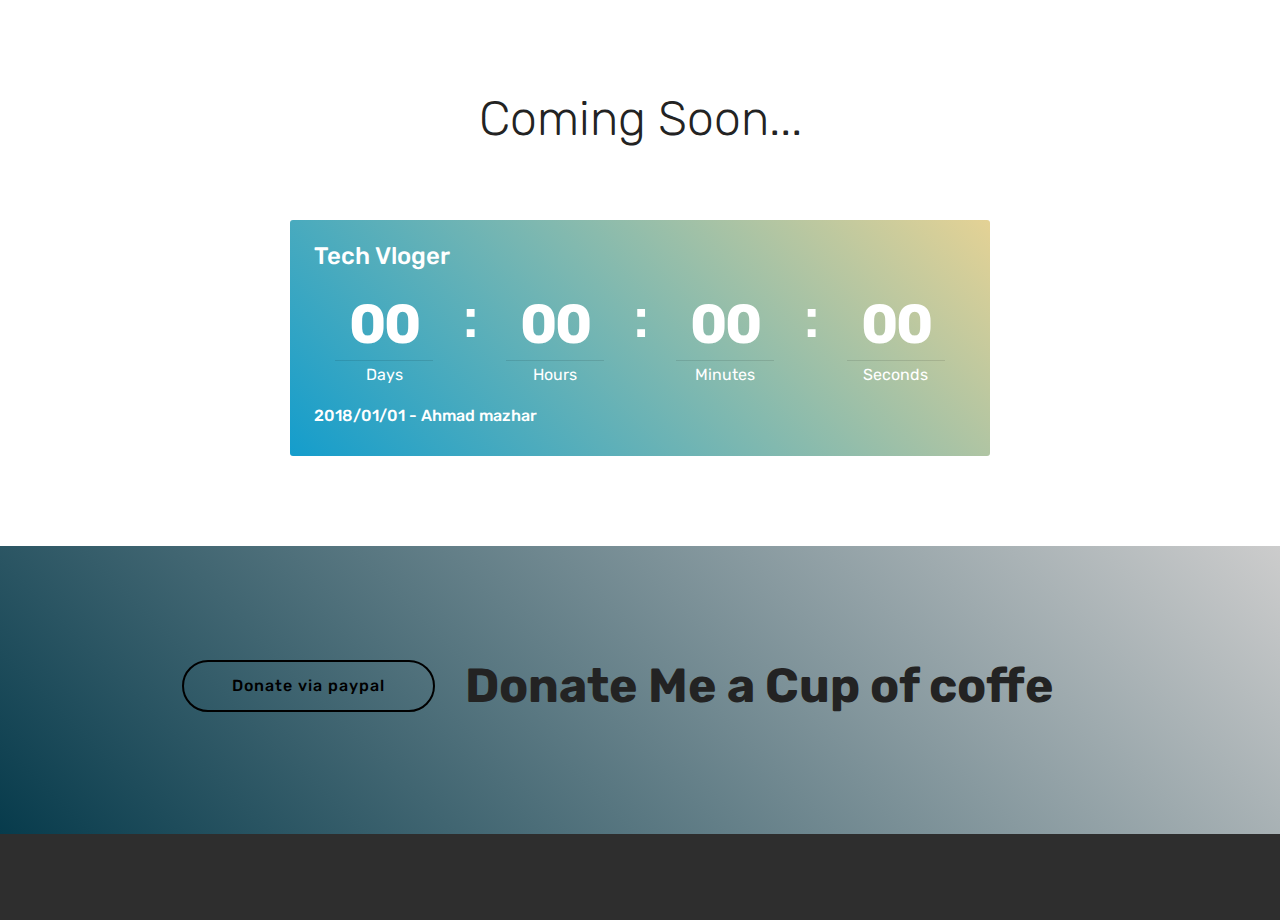
<file: index.html>
<!DOCTYPE html>
<html  >
<head>
  <!-- Site made with Mobirise Website Builder v4.10.4, https://mobirise.com -->
  <meta charset="UTF-8">
  <meta http-equiv="X-UA-Compatible" content="IE=edge">
  <meta name="generator" content="Mobirise v4.10.4, mobirise.com">
  <meta name="viewport" content="width=device-width, initial-scale=1, minimum-scale=1">
  <link rel="shortcut icon" href="assets/images/logo-128x128-1.png" type="image/x-icon">
  <meta name="description" content="">
  
  <title>Tech Vloger</title>
  <link rel="stylesheet" href="assets/tether/tether.min.css">
  <link rel="stylesheet" href="assets/bootstrap/css/bootstrap.min.css">
  <link rel="stylesheet" href="assets/bootstrap/css/bootstrap-grid.min.css">
  <link rel="stylesheet" href="assets/bootstrap/css/bootstrap-reboot.min.css">
  <link rel="stylesheet" href="assets/animatecss/animate.min.css">
  <link rel="stylesheet" href="assets/theme/css/style.css">
  <link rel="stylesheet" href="assets/mobirise/css/mbr-additional.css" type="text/css">
  
  
  
</head>
<body>
  <section class="countdown2 cid-ruCzB7PRot" id="countdown2-r">

    

    

    <div class="container">
        <h2 class="mbr-section-title pb-3 align-center mbr-fonts-style display-2">
            Coming Soon...</h2>
        
    </div>
    <div class="container pt-5 mt-2">
        <div class=" countdown-cont align-center p-4">
            <div class="event-name align-left mbr-white ">
                <h4 class="mbr-fonts-style display-5">Tech Vloger</h4>
            </div>
            <div class="countdown align-center py-2" data-due-date="2019/07/20">
            </div>
            <div class="daysCountdown" title="Days"></div>
            <div class="hoursCountdown" title="Hours"></div>
            <div class="minutesCountdown" title="Minutes"></div>
            <div class="secondsCountdown" title="Seconds"></div>
            <div class="event-date align-left mbr-white">
                <h5 class="mbr-fonts-style display-7">2018/01/01 - Ahmad mazhar</h5>
            </div>
        </div>

        
    </div>
</section>

<section class="engine"><a href="https://mobirise.info/n">simple web templates</a></section><section class="mbr-section info1 cid-rupgdYluI5" id="info1-t">

    

    
    <div class="container">
        <div class="row justify-content-center content-row">
            <div class="media-container-column title col-12 col-lg-7 col-md-6">
                
                <h2 class="align-left mbr-bold mbr-fonts-style display-2">Donate Me a Cup of coffe</h2>
            </div>
            <div class="media-container-column col-12 col-lg-3 col-md-4">
                <div class="mbr-section-btn align-right py-4"><a class="btn btn-black-outline display-4" href="https://www.paypal.me/boxdropsite" target="_blank">Donate via paypal</a></div>
            </div>
        </div>
    </div>
</section>

<section once="footers" class="cid-rukpTDjfVD" id="footer6-a">

    

    

    <div class="container">
        <div class="media-container-row align-center mbr-white">
            <div class="col-12">
                <p class="mbr-text mb-0 mbr-fonts-style display-7">
                    © Copyright boxdrop - All Rights Reserved
                </p>
            </div>
        </div>
    </div>
</section>


  <script src="assets/web/assets/jquery/jquery.min.js"></script>
  <script src="assets/popper/popper.min.js"></script>
  <script src="assets/tether/tether.min.js"></script>
  <script src="assets/bootstrap/js/bootstrap.min.js"></script>
  <script src="assets/smoothscroll/smooth-scroll.js"></script>
  <script src="assets/countdown/jquery.countdown.min.js"></script>
  <script src="assets/viewportchecker/jquery.viewportchecker.js"></script>
  <script src="assets/theme/js/script.js"></script>
  
  
  <input name="animation" type="hidden">
   <div id="scrollToTop" class="scrollToTop mbr-arrow-up"><a style="text-align: center;"><i class="mbr-arrow-up-icon mbr-arrow-up-icon-cm cm-icon cm-icon-smallarrow-up"></i></a></div>
  </body>
</html>
</file>
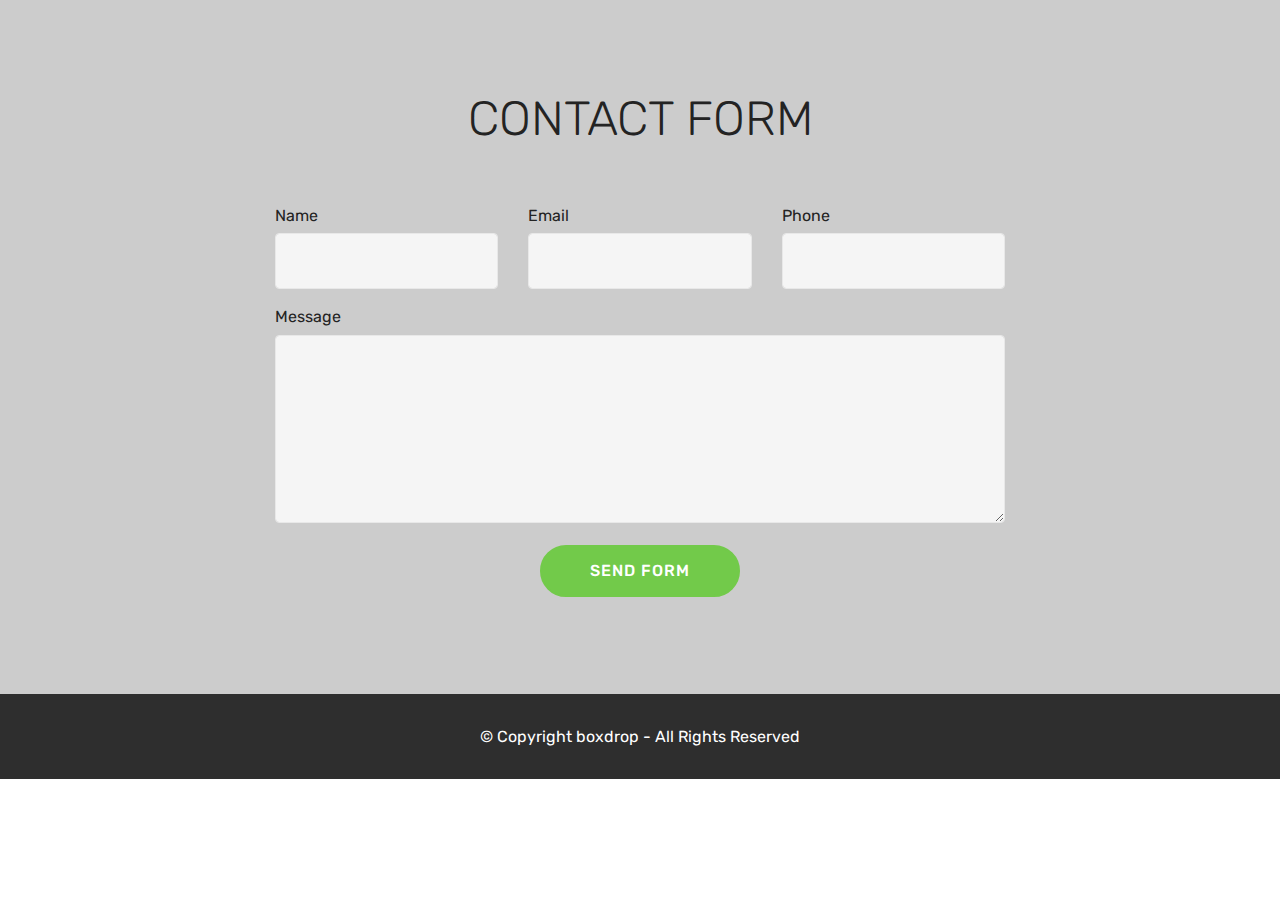
<file: page1.html>
<!DOCTYPE html>
<html  >
<head>
  <!-- Site made with Mobirise Website Builder v4.10.4, https://mobirise.com -->
  <meta charset="UTF-8">
  <meta http-equiv="X-UA-Compatible" content="IE=edge">
  <meta name="generator" content="Mobirise v4.10.4, mobirise.com">
  <meta name="viewport" content="width=device-width, initial-scale=1, minimum-scale=1">
  <link rel="shortcut icon" href="assets/images/logo-128x128-1.png" type="image/x-icon">
  <meta name="description" content="Website Maker Description">
  
  <title>Contuct us</title>
  <link rel="stylesheet" href="assets/tether/tether.min.css">
  <link rel="stylesheet" href="assets/bootstrap/css/bootstrap.min.css">
  <link rel="stylesheet" href="assets/bootstrap/css/bootstrap-grid.min.css">
  <link rel="stylesheet" href="assets/bootstrap/css/bootstrap-reboot.min.css">
  <link rel="stylesheet" href="assets/animatecss/animate.min.css">
  <link rel="stylesheet" href="assets/theme/css/style.css">
  <link rel="stylesheet" href="assets/mobirise/css/mbr-additional.css" type="text/css">
  
  
  
</head>
<body>
  <section class="mbr-section form1 cid-ruogIMqEu3" id="form1-o">

    

    
    <div class="container">
        <div class="row justify-content-center">
            <div class="title col-12 col-lg-8">
                <h2 class="mbr-section-title align-center pb-3 mbr-fonts-style display-2">
                    CONTACT FORM
                </h2>
                
            </div>
        </div>
    </div>
    <div class="container">
        <div class="row justify-content-center">
            <div class="media-container-column col-lg-8" data-form-type="formoid">
                <!---Formbuilder Form--->
                <form action="https://mobirise.com/" method="POST" class="mbr-form form-with-styler" data-form-title="Mobirise Form"><input type="hidden" name="email" data-form-email="true" value="4n+nEIjM70UGxkcSNvZK3jhTvVkMfVQJOFutPcbN4akV5T84mgvqtUGGxcxNxEAEP6rXN8gCkjWmZXgEPI994cipZl2r0hCOilO6sy9HlS3oxZgiIJMSeJNPbZghbPzx">
                    <div class="row">
                        <div hidden="hidden" data-form-alert="" class="alert alert-success col-12">Thanks for filling out the form!</div>
                        <div hidden="hidden" data-form-alert-danger="" class="alert alert-danger col-12">
                        </div>
                    </div>
                    <div class="dragArea row">
                        <div class="col-md-4  form-group" data-for="name">
                            <label for="name-form1-o" class="form-control-label mbr-fonts-style display-7">Name</label>
                            <input type="text" name="name" data-form-field="Name" required="required" class="form-control display-7" id="name-form1-o">
                        </div>
                        <div class="col-md-4  form-group" data-for="email">
                            <label for="email-form1-o" class="form-control-label mbr-fonts-style display-7">Email</label>
                            <input type="email" name="email" data-form-field="Email" required="required" class="form-control display-7" id="email-form1-o">
                        </div>
                        <div data-for="phone" class="col-md-4  form-group">
                            <label for="phone-form1-o" class="form-control-label mbr-fonts-style display-7">Phone</label>
                            <input type="tel" name="phone" data-form-field="Phone" class="form-control display-7" id="phone-form1-o">
                        </div>
                        <div data-for="message" class="col-md-12 form-group">
                            <label for="message-form1-o" class="form-control-label mbr-fonts-style display-7">Message</label>
                            <textarea name="message" data-form-field="Message" class="form-control display-7" id="message-form1-o"></textarea>
                        </div>
                        <div class="col-md-12 input-group-btn align-center"><button type="submit" class="btn btn-primary btn-form display-4">SEND FORM</button></div>
                    </div>
                </form><!---Formbuilder Form--->
            </div>
        </div>
    </div>
</section>

<section class="engine"><a href="https://mobirise.info/b">create a website</a></section><section once="footers" class="cid-rukpTDjfVD" id="footer6-n">

    

    

    <div class="container">
        <div class="media-container-row align-center mbr-white">
            <div class="col-12">
                <p class="mbr-text mb-0 mbr-fonts-style display-7">
                    © Copyright boxdrop - All Rights Reserved
                </p>
            </div>
        </div>
    </div>
</section>


  <script src="assets/web/assets/jquery/jquery.min.js"></script>
  <script src="assets/popper/popper.min.js"></script>
  <script src="assets/tether/tether.min.js"></script>
  <script src="assets/bootstrap/js/bootstrap.min.js"></script>
  <script src="assets/smoothscroll/smooth-scroll.js"></script>
  <script src="assets/viewportchecker/jquery.viewportchecker.js"></script>
  <script src="assets/theme/js/script.js"></script>
  <script src="assets/formoid/formoid.min.js"></script>
  
  
  <input name="animation" type="hidden">
   <div id="scrollToTop" class="scrollToTop mbr-arrow-up"><a style="text-align: center;"><i class="mbr-arrow-up-icon mbr-arrow-up-icon-cm cm-icon cm-icon-smallarrow-up"></i></a></div>
  </body>
</html>
</file>
<file: assets/theme/css/style.css>
/*!
 * Mobirise v4 theme (https://mobirise.com/)
 * Copyright 2017 Mobirise
 */
section {
  background-color: #eeeeee; }

section,
.container,
.container-fluid {
  position: relative;
  word-wrap: break-word; }

a.mbr-iconfont:hover {
  text-decoration: none; }

.article .lead p, .article .lead ul, .article .lead ol, .article .lead pre, .article .lead blockquote {
  margin-bottom: 0; }

a {
  font-style: normal;
  font-weight: 400;
  cursor: pointer; }
  a, a:hover {
    text-decoration: none; }

figure {
  margin-bottom: 0; }

body {
  color: #232323; }

h1, h2, h3, h4, h5, h6,
.h1, .h2, .h3, .h4, .h5, .h6,
.display-1, .display-2, .display-3, .display-4 {
  line-height: 1;
  word-break: break-word;
  word-wrap: break-word; }

b, strong {
  font-weight: bold; }

blockquote {
  padding: 10px 0 10px 20px;
  position: relative;
  border-left: 2px solid;
  border-color: #ff3366; }

input:-webkit-autofill, input:-webkit-autofill:hover, input:-webkit-autofill:focus, input:-webkit-autofill:active {
  transition-delay: 9999s;
  transition-property: background-color, color; }

textarea[type="hidden"] {
  display: none; }

body {
  position: relative; }

section {
  background-position: 50% 50%;
  background-repeat: no-repeat;
  background-size: cover; }
  section .mbr-background-video,
  section .mbr-background-video-preview {
    position: absolute;
    bottom: 0;
    left: 0;
    right: 0;
    top: 0; }

.hidden {
  visibility: hidden; }

.mbr-z-index20 {
  z-index: 20; }

/*! Base colors */
.mbr-white {
  color: #ffffff; }

.mbr-black {
  color: #000000; }

.mbr-bg-white {
  background-color: #ffffff; }

.mbr-bg-black {
  background-color: #000000; }

/*! Text-aligns */
.align-left {
  text-align: left; }

.align-center {
  text-align: center; }

.align-right {
  text-align: right; }

@media (max-width: 767px) {
  .align-left, .align-center, .align-right, .mbr-section-btn, .mbr-section-title {
    text-align: center; } }
/*! Font-weight  */
.mbr-light {
  font-weight: 300; }

.mbr-regular {
  font-weight: 400; }

.mbr-semibold {
  font-weight: 500; }

.mbr-bold {
  font-weight: 700; }

/*! Media  */
.media-size-item {
  -webkit-flex: 1 1 auto;
  -moz-flex: 1 1 auto;
  -ms-flex: 1 1 auto;
  -o-flex: 1 1 auto;
  flex: 1 1 auto; }

.media-content {
  -webkit-flex-basis: 100%;
  flex-basis: 100%; }

.media-container-row {
  display: -ms-flexbox;
  display: -webkit-flex;
  display: flex;
  -webkit-flex-direction: row;
  -ms-flex-direction: row;
  flex-direction: row;
  -webkit-flex-wrap: wrap;
  -ms-flex-wrap: wrap;
  flex-wrap: wrap;
  -webkit-justify-content: center;
  -ms-flex-pack: center;
  justify-content: center;
  -webkit-align-content: center;
  -ms-flex-line-pack: center;
  align-content: center;
  -webkit-align-items: start;
  -ms-flex-align: start;
  align-items: start; }
  .media-container-row .media-size-item {
    width: 400px; }

.media-container-column {
  display: -ms-flexbox;
  display: -webkit-flex;
  display: flex;
  -webkit-flex-direction: column;
  -ms-flex-direction: column;
  flex-direction: column;
  -webkit-flex-wrap: wrap;
  -ms-flex-wrap: wrap;
  flex-wrap: wrap;
  -webkit-justify-content: center;
  -ms-flex-pack: center;
  justify-content: center;
  -webkit-align-content: center;
  -ms-flex-line-pack: center;
  align-content: center;
  -webkit-align-items: stretch;
  -ms-flex-align: stretch;
  align-items: stretch; }
  .media-container-column > * {
    width: 100%; }

@media (min-width: 992px) {
  .media-container-row {
    -webkit-flex-wrap: nowrap;
    -ms-flex-wrap: nowrap;
    flex-wrap: nowrap; } }
figure {
  overflow: hidden; }

figure[mbr-media-size] {
  transition: width 0.1s; }

.mbr-figure img, .mbr-figure iframe {
  display: block;
  width: 100%; }

.card {
  background-color: transparent;
  border: none; }

.card-box {
  width: 100%; }

.card-img {
  text-align: center;
  flex-shrink: 0;
  -webkit-flex-shrink: 0; }

.media {
  max-width: 100%;
  margin: 0 auto; }

.mbr-figure {
  -ms-flex-item-align: center;
  -ms-grid-row-align: center;
  -webkit-align-self: center;
  align-self: center; }

.media-container > div {
  max-width: 100%; }

.mbr-figure img, .card-img img {
  width: 100%; }

@media (max-width: 991px) {
  .media-size-item {
    width: auto !important; }

  .media {
    width: auto; }

  .mbr-figure {
    width: 100% !important; } }
/*! Buttons */
.mbr-section-btn {
  margin-left: -.25rem;
  margin-right: -.25rem;
  font-size: 0; }

nav .mbr-section-btn {
  margin-left: 0rem;
  margin-right: 0rem; }

/*! Btn icon margin */
.btn .mbr-iconfont, .btn.btn-sm .mbr-iconfont {
  cursor: pointer;
  margin-right: 0.5rem; }

.btn.btn-md .mbr-iconfont, .btn.btn-md .mbr-iconfont {
  margin-right: 0.8rem; }

.mbr-regular {
  font-weight: 400; }

.mbr-semibold {
  font-weight: 500; }

.mbr-bold {
  font-weight: 700; }

[type="submit"] {
  -webkit-appearance: none; }

/*! Full-screen */
.mbr-fullscreen .mbr-overlay {
  min-height: 100vh; }

.mbr-fullscreen {
  display: flex;
  display: -webkit-flex;
  display: -moz-flex;
  display: -ms-flex;
  display: -o-flex;
  align-items: center;
  -webkit-align-items: center;
  min-height: 100vh;
  padding-top: 3rem;
  padding-bottom: 3rem; }

/*! Map */
.map {
  height: 25rem;
  position: relative; }
  .map iframe {
    width: 100%;
    height: 100%; }

/* Form */
.form-asterisk {
  font-family: initial;
  position: absolute;
  top: -2px;
  font-weight: normal; }

/*! Scroll to top arrow */
.mbr-arrow-up {
  bottom: 25px;
  right: 90px;
  position: fixed;
  text-align: right;
  z-index: 5000;
  color: #ffffff;
  font-size: 32px;
  transform: rotate(180deg);
  -webkit-transform: rotate(180deg); }

.mbr-arrow-up a {
  background: rgba(0, 0, 0, 0.2);
  border-radius: 3px;
  color: #fff;
  display: inline-block;
  height: 60px;
  width: 60px;
  outline-style: none !important;
  position: relative;
  text-decoration: none;
  transition: all .3s ease-in-out;
  cursor: pointer;
  text-align: center; }
  .mbr-arrow-up a:hover {
    background-color: rgba(0, 0, 0, 0.4); }
  .mbr-arrow-up a i {
    line-height: 60px; }

.mbr-arrow-up-icon {
  display: block;
  color: #fff; }

.mbr-arrow-up-icon::before {
  content: "\203a";
  display: inline-block;
  font-family: serif;
  font-size: 32px;
  line-height: 1;
  font-style: normal;
  position: relative;
  top: 6px;
  left: -4px;
  -webkit-transform: rotate(-90deg);
  transform: rotate(-90deg); }

/*! Arrow Down */
.mbr-arrow {
  position: absolute;
  bottom: 45px;
  left: 50%;
  width: 60px;
  height: 60px;
  cursor: pointer;
  background-color: rgba(80, 80, 80, 0.5);
  border-radius: 50%;
  -webkit-transform: translateX(-50%);
  transform: translateX(-50%); }
  .mbr-arrow > a {
    display: inline-block;
    text-decoration: none;
    outline-style: none;
    -webkit-animation: arrowdown 1.7s ease-in-out infinite;
    animation: arrowdown 1.7s ease-in-out infinite; }
    .mbr-arrow > a > i {
      position: absolute;
      top: -2px;
      left: 15px;
      font-size: 2rem; }

@keyframes arrowdown {
  0% {
    transform: translateY(0px);
    -webkit-transform: translateY(0px); }
  50% {
    transform: translateY(-5px);
    -webkit-transform: translateY(-5px); }
  100% {
    transform: translateY(0px);
    -webkit-transform: translateY(0px); } }
@-webkit-keyframes arrowdown {
  0% {
    transform: translateY(0px);
    -webkit-transform: translateY(0px); }
  50% {
    transform: translateY(-5px);
    -webkit-transform: translateY(-5px); }
  100% {
    transform: translateY(0px);
    -webkit-transform: translateY(0px); } }
@media (max-width: 500px) {
  .mbr-arrow-up {
    left: 50%;
    right: auto;
    transform: translateX(-50%) rotate(180deg);
    -webkit-transform: translateX(-50%) rotate(180deg); } }
/*Gradients animation*/
@keyframes gradient-animation {
  from {
    background-position: 0% 100%;
    animation-timing-function: ease-in-out; }
  to {
    background-position: 100% 0%;
    animation-timing-function: ease-in-out; } }
@-webkit-keyframes gradient-animation {
  from {
    background-position: 0% 100%;
    animation-timing-function: ease-in-out; }
  to {
    background-position: 100% 0%;
    animation-timing-function: ease-in-out; } }
.bg-gradient {
  background-size: 200% 200%;
  animation: gradient-animation 5s infinite alternate;
  -webkit-animation: gradient-animation 5s infinite alternate; }

.menu .navbar-brand {
  display: -webkit-flex; }
  .menu .navbar-brand span {
    display: flex;
    display: -webkit-flex; }
  .menu .navbar-brand .navbar-caption-wrap {
    display: -webkit-flex; }
  .menu .navbar-brand .navbar-logo img {
    display: -webkit-flex; }
@media (min-width: 768px) and (max-width: 991px) {
  .menu .navbar-toggleable-sm .navbar-nav {
    display: -webkit-box;
    display: -webkit-flex;
    display: -ms-flexbox; } }
@media (max-width: 991px) {
  .menu .navbar-collapse {
    max-height: 93.5vh; }
    .menu .navbar-collapse.show {
      overflow: auto; } }
@media (min-width: 992px) {
  .menu .navbar-nav.nav-dropdown {
    display: -webkit-flex; }
  .menu .navbar-toggleable-sm .navbar-collapse {
    display: -webkit-flex !important; } }
@media (max-width: 767px) {
  .menu .navbar-collapse {
    max-height: 80vh; } }

.navbar {
  display: -webkit-flex;
  -webkit-flex-wrap: wrap;
  -webkit-align-items: center;
  -webkit-justify-content: space-between; }

.navbar-collapse {
  -webkit-flex-basis: 100%;
  -webkit-flex-grow: 1;
  -webkit-align-items: center; }

.nav-dropdown .link {
  padding: .667em 1.667em !important;
  margin: 0 !important; }

.nav {
  display: -webkit-flex;
  -webkit-flex-wrap: wrap; }

.row {
  display: -webkit-flex;
  -webkit-flex-wrap: wrap; }

.justify-content-center {
  -webkit-justify-content: center; }

.form-inline {
  display: -webkit-flex;
  -webkit-flex-flow: row wrap;
  -webkit-align-items: center; }

.card-wrapper {
  -webkit-flex: 1; }

.carousel-control {
  z-index: 10;
  display: -webkit-flex;
  -webkit-align-items: center;
  -webkit-justify-content: center; }

.carousel-controls {
  display: -webkit-flex; }

.media {
  display: -webkit-flex; }

.form-group:focus {
  outline: none; }

.jq-selectbox__select {
  padding: 1.07em .5em;
  position: absolute;
  top: 0;
  left: 0;
  width: 100%; }

.jq-selectbox__dropdown {
  position: absolute;
  top: 100% !important;
  left: 0 !important;
  width: 100% !important; }

.jq-selectbox__trigger-arrow {
  transform: translateY(-50%); }

.jq-selectbox li {
  padding: 1.07em .5em; }

div[data-for^="input-range"] input {
  padding-left: 0;
  padding-right: 0; }

.modal-dialog, .modal-content {
  height: 100%; }

.modal-dialog .carousel-inner {
  height: 100%;
  height: -webkit-fill-available;
  height: fill-available; }

.carousel-item {
  text-align: center; }

.carousel-item img {
  margin: auto; }
.engine {
	position: absolute;
	text-indent: -2400px;
	text-align: center;
	padding: 0;
	top: 0;
	left: -2400px;
}
</file>
<file: assets/mobirise/css/mbr-additional.css>
@import url(https://fonts.googleapis.com/css?family=Rubik:300,300i,400,400i,500,500i,700,700i,900,900i);





body {
  font-style: normal;
  line-height: 1.5;
}
.mbr-section-title {
  font-style: normal;
  line-height: 1.2;
}
.mbr-section-subtitle {
  line-height: 1.3;
}
.mbr-text {
  font-style: normal;
  line-height: 1.6;
}
.display-1 {
  font-family: 'Rubik', sans-serif;
  font-size: 4.25rem;
}
.display-1 > .mbr-iconfont {
  font-size: 6.8rem;
}
.display-2 {
  font-family: 'Rubik', sans-serif;
  font-size: 3rem;
}
.display-2 > .mbr-iconfont {
  font-size: 4.8rem;
}
.display-4 {
  font-family: 'Rubik', sans-serif;
  font-size: 1rem;
}
.display-4 > .mbr-iconfont {
  font-size: 1.6rem;
}
.display-5 {
  font-family: 'Rubik', sans-serif;
  font-size: 1.5rem;
}
.display-5 > .mbr-iconfont {
  font-size: 2.4rem;
}
.display-7 {
  font-family: 'Rubik', sans-serif;
  font-size: 1rem;
}
.display-7 > .mbr-iconfont {
  font-size: 1.6rem;
}
/* ---- Fluid typography for mobile devices ---- */
/* 1.4 - font scale ratio ( bootstrap == 1.42857 ) */
/* 100vw - current viewport width */
/* (48 - 20)  48 == 48rem == 768px, 20 == 20rem == 320px(minimal supported viewport) */
/* 0.65 - min scale variable, may vary */
@media (max-width: 768px) {
  .display-1 {
    font-size: 3.4rem;
    font-size: calc( 2.1374999999999997rem + (4.25 - 2.1374999999999997) * ((100vw - 20rem) / (48 - 20)));
    line-height: calc( 1.4 * (2.1374999999999997rem + (4.25 - 2.1374999999999997) * ((100vw - 20rem) / (48 - 20))));
  }
  .display-2 {
    font-size: 2.4rem;
    font-size: calc( 1.7rem + (3 - 1.7) * ((100vw - 20rem) / (48 - 20)));
    line-height: calc( 1.4 * (1.7rem + (3 - 1.7) * ((100vw - 20rem) / (48 - 20))));
  }
  .display-4 {
    font-size: 0.8rem;
    font-size: calc( 1rem + (1 - 1) * ((100vw - 20rem) / (48 - 20)));
    line-height: calc( 1.4 * (1rem + (1 - 1) * ((100vw - 20rem) / (48 - 20))));
  }
  .display-5 {
    font-size: 1.2rem;
    font-size: calc( 1.175rem + (1.5 - 1.175) * ((100vw - 20rem) / (48 - 20)));
    line-height: calc( 1.4 * (1.175rem + (1.5 - 1.175) * ((100vw - 20rem) / (48 - 20))));
  }
}
/* Buttons */
.btn {
  font-weight: 500;
  border-width: 2px;
  font-style: normal;
  letter-spacing: 1px;
  margin: .4rem .8rem;
  white-space: normal;
  -webkit-transition: all 0.3s ease-in-out;
  -moz-transition: all 0.3s ease-in-out;
  transition: all 0.3s ease-in-out;
  display: inline-flex;
  align-items: center;
  justify-content: center;
  word-break: break-word;
  -webkit-align-items: center;
  -webkit-justify-content: center;
  display: -webkit-inline-flex;
  padding: 1rem 3rem;
  border-radius: 3px;
}
.btn-sm {
  font-weight: 500;
  letter-spacing: 1px;
  -webkit-transition: all 0.3s ease-in-out;
  -moz-transition: all 0.3s ease-in-out;
  transition: all 0.3s ease-in-out;
  padding: 0.6rem 1.5rem;
  border-radius: 3px;
}
.btn-md {
  font-weight: 500;
  letter-spacing: 1px;
  margin: .4rem .8rem !important;
  -webkit-transition: all 0.3s ease-in-out;
  -moz-transition: all 0.3s ease-in-out;
  transition: all 0.3s ease-in-out;
  padding: 1rem 3rem;
  border-radius: 3px;
}
.btn-lg {
  font-weight: 500;
  letter-spacing: 1px;
  margin: .4rem .8rem !important;
  -webkit-transition: all 0.3s ease-in-out;
  -moz-transition: all 0.3s ease-in-out;
  transition: all 0.3s ease-in-out;
  padding: 1.2rem 3.2rem;
  border-radius: 3px;
}
.bg-primary {
  background-color: #72ca4a !important;
}
.bg-success {
  background-color: #f7ed4a !important;
}
.bg-info {
  background-color: #e4d295 !important;
}
.bg-warning {
  background-color: #879a9f !important;
}
.bg-danger {
  background-color: #ffffff !important;
}
.btn-primary,
.btn-primary:active {
  background-color: #72ca4a !important;
  border-color: #72ca4a !important;
  color: #ffffff !important;
}
.btn-primary:hover,
.btn-primary:focus,
.btn-primary.focus,
.btn-primary.active {
  color: #ffffff !important;
  background-color: #4f9a2d !important;
  border-color: #4f9a2d !important;
}
.btn-primary.disabled,
.btn-primary:disabled {
  color: #ffffff !important;
  background-color: #4f9a2d !important;
  border-color: #4f9a2d !important;
}
.btn-secondary,
.btn-secondary:active {
  background-color: #ff3366 !important;
  border-color: #ff3366 !important;
  color: #ffffff !important;
}
.btn-secondary:hover,
.btn-secondary:focus,
.btn-secondary.focus,
.btn-secondary.active {
  color: #ffffff !important;
  background-color: #e50039 !important;
  border-color: #e50039 !important;
}
.btn-secondary.disabled,
.btn-secondary:disabled {
  color: #ffffff !important;
  background-color: #e50039 !important;
  border-color: #e50039 !important;
}
.btn-info,
.btn-info:active {
  background-color: #e4d295 !important;
  border-color: #e4d295 !important;
  color: #615119 !important;
}
.btn-info:hover,
.btn-info:focus,
.btn-info.focus,
.btn-info.active {
  color: #615119 !important;
  background-color: #d4b858 !important;
  border-color: #d4b858 !important;
}
.btn-info.disabled,
.btn-info:disabled {
  color: #615119 !important;
  background-color: #d4b858 !important;
  border-color: #d4b858 !important;
}
.btn-success,
.btn-success:active {
  background-color: #f7ed4a !important;
  border-color: #f7ed4a !important;
  color: #3f3c03 !important;
}
.btn-success:hover,
.btn-success:focus,
.btn-success.focus,
.btn-success.active {
  color: #3f3c03 !important;
  background-color: #eadd0a !important;
  border-color: #eadd0a !important;
}
.btn-success.disabled,
.btn-success:disabled {
  color: #3f3c03 !important;
  background-color: #eadd0a !important;
  border-color: #eadd0a !important;
}
.btn-warning,
.btn-warning:active {
  background-color: #879a9f !important;
  border-color: #879a9f !important;
  color: #ffffff !important;
}
.btn-warning:hover,
.btn-warning:focus,
.btn-warning.focus,
.btn-warning.active {
  color: #ffffff !important;
  background-color: #617479 !important;
  border-color: #617479 !important;
}
.btn-warning.disabled,
.btn-warning:disabled {
  color: #ffffff !important;
  background-color: #617479 !important;
  border-color: #617479 !important;
}
.btn-danger,
.btn-danger:active {
  background-color: #ffffff !important;
  border-color: #ffffff !important;
  color: #808080 !important;
}
.btn-danger:hover,
.btn-danger:focus,
.btn-danger.focus,
.btn-danger.active {
  color: #808080 !important;
  background-color: #d9d9d9 !important;
  border-color: #d9d9d9 !important;
}
.btn-danger.disabled,
.btn-danger:disabled {
  color: #808080 !important;
  background-color: #d9d9d9 !important;
  border-color: #d9d9d9 !important;
}
.btn-white {
  color: #333333 !important;
}
.btn-white,
.btn-white:active {
  background-color: #ffffff !important;
  border-color: #ffffff !important;
  color: #808080 !important;
}
.btn-white:hover,
.btn-white:focus,
.btn-white.focus,
.btn-white.active {
  color: #808080 !important;
  background-color: #d9d9d9 !important;
  border-color: #d9d9d9 !important;
}
.btn-white.disabled,
.btn-white:disabled {
  color: #808080 !important;
  background-color: #d9d9d9 !important;
  border-color: #d9d9d9 !important;
}
.btn-black,
.btn-black:active {
  background-color: #333333 !important;
  border-color: #333333 !important;
  color: #ffffff !important;
}
.btn-black:hover,
.btn-black:focus,
.btn-black.focus,
.btn-black.active {
  color: #ffffff !important;
  background-color: #0d0d0d !important;
  border-color: #0d0d0d !important;
}
.btn-black.disabled,
.btn-black:disabled {
  color: #ffffff !important;
  background-color: #0d0d0d !important;
  border-color: #0d0d0d !important;
}
.btn-primary-outline,
.btn-primary-outline:active {
  background: none;
  border-color: #458727;
  color: #458727;
}
.btn-primary-outline:hover,
.btn-primary-outline:focus,
.btn-primary-outline.focus,
.btn-primary-outline.active {
  color: #ffffff;
  background-color: #72ca4a;
  border-color: #72ca4a;
}
.btn-primary-outline.disabled,
.btn-primary-outline:disabled {
  color: #ffffff !important;
  background-color: #72ca4a !important;
  border-color: #72ca4a !important;
}
.btn-secondary-outline,
.btn-secondary-outline:active {
  background: none;
  border-color: #cc0033;
  color: #cc0033;
}
.btn-secondary-outline:hover,
.btn-secondary-outline:focus,
.btn-secondary-outline.focus,
.btn-secondary-outline.active {
  color: #ffffff;
  background-color: #ff3366;
  border-color: #ff3366;
}
.btn-secondary-outline.disabled,
.btn-secondary-outline:disabled {
  color: #ffffff !important;
  background-color: #ff3366 !important;
  border-color: #ff3366 !important;
}
.btn-info-outline,
.btn-info-outline:active {
  background: none;
  border-color: #cfaf44;
  color: #cfaf44;
}
.btn-info-outline:hover,
.btn-info-outline:focus,
.btn-info-outline.focus,
.btn-info-outline.active {
  color: #615119;
  background-color: #e4d295;
  border-color: #e4d295;
}
.btn-info-outline.disabled,
.btn-info-outline:disabled {
  color: #615119 !important;
  background-color: #e4d295 !important;
  border-color: #e4d295 !important;
}
.btn-success-outline,
.btn-success-outline:active {
  background: none;
  border-color: #d2c609;
  color: #d2c609;
}
.btn-success-outline:hover,
.btn-success-outline:focus,
.btn-success-outline.focus,
.btn-success-outline.active {
  color: #3f3c03;
  background-color: #f7ed4a;
  border-color: #f7ed4a;
}
.btn-success-outline.disabled,
.btn-success-outline:disabled {
  color: #3f3c03 !important;
  background-color: #f7ed4a !important;
  border-color: #f7ed4a !important;
}
.btn-warning-outline,
.btn-warning-outline:active {
  background: none;
  border-color: #55666b;
  color: #55666b;
}
.btn-warning-outline:hover,
.btn-warning-outline:focus,
.btn-warning-outline.focus,
.btn-warning-outline.active {
  color: #ffffff;
  background-color: #879a9f;
  border-color: #879a9f;
}
.btn-warning-outline.disabled,
.btn-warning-outline:disabled {
  color: #ffffff !important;
  background-color: #879a9f !important;
  border-color: #879a9f !important;
}
.btn-danger-outline,
.btn-danger-outline:active {
  background: none;
  border-color: #cccccc;
  color: #cccccc;
}
.btn-danger-outline:hover,
.btn-danger-outline:focus,
.btn-danger-outline.focus,
.btn-danger-outline.active {
  color: #808080;
  background-color: #ffffff;
  border-color: #ffffff;
}
.btn-danger-outline.disabled,
.btn-danger-outline:disabled {
  color: #808080 !important;
  background-color: #ffffff !important;
  border-color: #ffffff !important;
}
.btn-black-outline,
.btn-black-outline:active {
  background: none;
  border-color: #000000;
  color: #000000;
}
.btn-black-outline:hover,
.btn-black-outline:focus,
.btn-black-outline.focus,
.btn-black-outline.active {
  color: #ffffff;
  background-color: #333333;
  border-color: #333333;
}
.btn-black-outline.disabled,
.btn-black-outline:disabled {
  color: #ffffff !important;
  background-color: #333333 !important;
  border-color: #333333 !important;
}
.btn-white-outline,
.btn-white-outline:active,
.btn-white-outline.active {
  background: none;
  border-color: #ffffff;
  color: #ffffff;
}
.btn-white-outline:hover,
.btn-white-outline:focus,
.btn-white-outline.focus {
  color: #333333;
  background-color: #ffffff;
  border-color: #ffffff;
}
.text-primary {
  color: #72ca4a !important;
}
.text-secondary {
  color: #ff3366 !important;
}
.text-success {
  color: #f7ed4a !important;
}
.text-info {
  color: #e4d295 !important;
}
.text-warning {
  color: #879a9f !important;
}
.text-danger {
  color: #ffffff !important;
}
.text-white {
  color: #ffffff !important;
}
.text-black {
  color: #000000 !important;
}
a.text-primary:hover,
a.text-primary:focus {
  color: #458727 !important;
}
a.text-secondary:hover,
a.text-secondary:focus {
  color: #cc0033 !important;
}
a.text-success:hover,
a.text-success:focus {
  color: #d2c609 !important;
}
a.text-info:hover,
a.text-info:focus {
  color: #cfaf44 !important;
}
a.text-warning:hover,
a.text-warning:focus {
  color: #55666b !important;
}
a.text-danger:hover,
a.text-danger:focus {
  color: #cccccc !important;
}
a.text-white:hover,
a.text-white:focus {
  color: #b3b3b3 !important;
}
a.text-black:hover,
a.text-black:focus {
  color: #4d4d4d !important;
}
.alert-success {
  background-color: #70c770;
}
.alert-info {
  background-color: #e4d295;
}
.alert-warning {
  background-color: #879a9f;
}
.alert-danger {
  background-color: #ffffff;
}
.mbr-section-btn a.btn:not(.btn-form) {
  border-radius: 100px;
}
.mbr-section-btn a.btn:not(.btn-form):hover,
.mbr-section-btn a.btn:not(.btn-form):focus {
  box-shadow: none !important;
}
.mbr-section-btn a.btn:not(.btn-form):hover,
.mbr-section-btn a.btn:not(.btn-form):focus {
  box-shadow: 0 10px 40px 0 rgba(0, 0, 0, 0.2) !important;
  -webkit-box-shadow: 0 10px 40px 0 rgba(0, 0, 0, 0.2) !important;
}
.mbr-gallery-filter li a {
  border-radius: 100px !important;
}
.mbr-gallery-filter li.active .btn {
  background-color: #72ca4a;
  border-color: #72ca4a;
  color: #ffffff;
}
.mbr-gallery-filter li.active .btn:focus {
  box-shadow: none;
}
.nav-tabs .nav-link {
  border-radius: 100px !important;
}
.btn-form {
  border-radius: 0;
}
.btn-form:hover {
  cursor: pointer;
}
a,
a:hover {
  color: #72ca4a;
}
.mbr-plan-header.bg-primary .mbr-plan-subtitle,
.mbr-plan-header.bg-primary .mbr-plan-price-desc {
  color: #edf8e8;
}
.mbr-plan-header.bg-success .mbr-plan-subtitle,
.mbr-plan-header.bg-success .mbr-plan-price-desc {
  color: #ffffff;
}
.mbr-plan-header.bg-info .mbr-plan-subtitle,
.mbr-plan-header.bg-info .mbr-plan-price-desc {
  color: #ffffff;
}
.mbr-plan-header.bg-warning .mbr-plan-subtitle,
.mbr-plan-header.bg-warning .mbr-plan-price-desc {
  color: #ced6d8;
}
.mbr-plan-header.bg-danger .mbr-plan-subtitle,
.mbr-plan-header.bg-danger .mbr-plan-price-desc {
  color: #ffffff;
}
/* Scroll to top button*/
#scrollToTop a {
  border-radius: 100px;
}
#scrollToTop a i:before {
  content: '';
  position: absolute;
  height: 40%;
  top: 25%;
  background: #fff;
  width: 2px;
  left: calc(50% - 1px);
}
#scrollToTop a i:after {
  content: '';
  position: absolute;
  display: block;
  border-top: 2px solid #fff;
  border-right: 2px solid #fff;
  width: 40%;
  height: 40%;
  left: 30%;
  bottom: 30%;
  transform: rotate(135deg);
  -webkit-transform: rotate(135deg);
}
/* Others*/
.note-check a[data-value=Rubik] {
  font-style: normal;
}
.mbr-arrow a {
  color: #ffffff;
}
@media (max-width: 767px) {
  .mbr-arrow {
    display: none;
  }
}
.form-control-label {
  position: relative;
  cursor: pointer;
  margin-bottom: .357em;
  padding: 0;
}
.alert {
  color: #ffffff;
  border-radius: 0;
  border: 0;
  font-size: .875rem;
  line-height: 1.5;
  margin-bottom: 1.875rem;
  padding: 1.25rem;
  position: relative;
}
.alert.alert-form::after {
  background-color: inherit;
  bottom: -7px;
  content: "";
  display: block;
  height: 14px;
  left: 50%;
  margin-left: -7px;
  position: absolute;
  transform: rotate(45deg);
  width: 14px;
  -webkit-transform: rotate(45deg);
}
.form-control {
  background-color: #f5f5f5;
  box-shadow: none;
  color: #565656;
  font-family: 'Rubik', sans-serif;
  font-size: 1rem;
  line-height: 1.43;
  min-height: 3.5em;
  padding: 1.07em .5em;
}
.form-control > .mbr-iconfont {
  font-size: 1.6rem;
}
.form-control,
.form-control:focus {
  border: 1px solid #e8e8e8;
}
.form-active .form-control:invalid {
  border-color: red;
}
.mbr-overlay {
  background-color: #000;
  bottom: 0;
  left: 0;
  opacity: .5;
  position: absolute;
  right: 0;
  top: 0;
  z-index: 0;
  pointer-events: none;
}
blockquote {
  font-style: italic;
  padding: 10px 0 10px 20px;
  font-size: 1.09rem;
  position: relative;
  border-color: #72ca4a;
  border-width: 3px;
}
ul,
ol,
pre,
blockquote {
  margin-bottom: 2.3125rem;
}
pre {
  background: #f4f4f4;
  padding: 10px 24px;
  white-space: pre-wrap;
}
.inactive {
  -webkit-user-select: none;
  -moz-user-select: none;
  -ms-user-select: none;
  user-select: none;
  pointer-events: none;
  -webkit-user-drag: none;
  user-drag: none;
}
.mbr-section__comments .row {
  justify-content: center;
  -webkit-justify-content: center;
}
/* Forms */
.mbr-form .btn {
  margin: .4rem 0;
}
.mbr-form .input-group-btn a.btn {
  border-radius: 100px !important;
}
.mbr-form .input-group-btn a.btn:hover {
  box-shadow: 0 10px 40px 0 rgba(0, 0, 0, 0.2);
}
.mbr-form .input-group-btn button[type="submit"] {
  border-radius: 100px !important;
  padding: 1rem 3rem;
}
.mbr-form .input-group-btn button[type="submit"]:hover {
  box-shadow: 0 10px 40px 0 rgba(0, 0, 0, 0.2);
}
.form2 .form-control {
  border-top-left-radius: 100px;
  border-bottom-left-radius: 100px;
}
.form2 .input-group-btn a.btn {
  border-top-left-radius: 0 !important;
  border-bottom-left-radius: 0 !important;
}
.form2 .input-group-btn button[type="submit"] {
  border-top-left-radius: 0 !important;
  border-bottom-left-radius: 0 !important;
}
.form3 input[type="email"] {
  border-radius: 100px !important;
}
@media (max-width: 349px) {
  .form2 input[type="email"] {
    border-radius: 100px !important;
  }
  .form2 .input-group-btn a.btn {
    border-radius: 100px !important;
  }
  .form2 .input-group-btn button[type="submit"] {
    border-radius: 100px !important;
  }
}
@media (max-width: 767px) {
  .btn {
    font-size: .75rem !important;
  }
  .btn .mbr-iconfont {
    font-size: 1rem !important;
  }
}
/* Social block */
.btn-social {
  font-size: 20px;
  border-radius: 50%;
  padding: 0;
  width: 44px;
  height: 44px;
  line-height: 44px;
  text-align: center;
  position: relative;
  border: 2px solid #c0a375;
  border-color: #72ca4a;
  color: #232323;
  cursor: pointer;
}
.btn-social i {
  top: 0;
  line-height: 44px;
  width: 44px;
}
.btn-social:hover {
  color: #fff;
  background: #72ca4a;
}
.btn-social + .btn {
  margin-left: .1rem;
}
/* Footer */
.mbr-footer-content li::before,
.mbr-footer .mbr-contacts li::before {
  background: #72ca4a;
}
.mbr-footer-content li a:hover,
.mbr-footer .mbr-contacts li a:hover {
  color: #72ca4a;
}
.footer3 input[type="email"],
.footer4 input[type="email"] {
  border-radius: 100px !important;
}
.footer3 .input-group-btn a.btn,
.footer4 .input-group-btn a.btn {
  border-radius: 100px !important;
}
.footer3 .input-group-btn button[type="submit"],
.footer4 .input-group-btn button[type="submit"] {
  border-radius: 100px !important;
}
/* Headers*/
.header13 .form-inline input[type="email"],
.header14 .form-inline input[type="email"] {
  border-radius: 100px;
}
.header13 .form-inline input[type="text"],
.header14 .form-inline input[type="text"] {
  border-radius: 100px;
}
.header13 .form-inline input[type="tel"],
.header14 .form-inline input[type="tel"] {
  border-radius: 100px;
}
.header13 .form-inline a.btn,
.header14 .form-inline a.btn {
  border-radius: 100px;
}
.header13 .form-inline button,
.header14 .form-inline button {
  border-radius: 100px !important;
}
.offset-1 {
  margin-left: 8.33333%;
}
.offset-2 {
  margin-left: 16.66667%;
}
.offset-3 {
  margin-left: 25%;
}
.offset-4 {
  margin-left: 33.33333%;
}
.offset-5 {
  margin-left: 41.66667%;
}
.offset-6 {
  margin-left: 50%;
}
.offset-7 {
  margin-left: 58.33333%;
}
.offset-8 {
  margin-left: 66.66667%;
}
.offset-9 {
  margin-left: 75%;
}
.offset-10 {
  margin-left: 83.33333%;
}
.offset-11 {
  margin-left: 91.66667%;
}
@media (min-width: 576px) {
  .offset-sm-0 {
    margin-left: 0%;
  }
  .offset-sm-1 {
    margin-left: 8.33333%;
  }
  .offset-sm-2 {
    margin-left: 16.66667%;
  }
  .offset-sm-3 {
    margin-left: 25%;
  }
  .offset-sm-4 {
    margin-left: 33.33333%;
  }
  .offset-sm-5 {
    margin-left: 41.66667%;
  }
  .offset-sm-6 {
    margin-left: 50%;
  }
  .offset-sm-7 {
    margin-left: 58.33333%;
  }
  .offset-sm-8 {
    margin-left: 66.66667%;
  }
  .offset-sm-9 {
    margin-left: 75%;
  }
  .offset-sm-10 {
    margin-left: 83.33333%;
  }
  .offset-sm-11 {
    margin-left: 91.66667%;
  }
}
@media (min-width: 768px) {
  .offset-md-0 {
    margin-left: 0%;
  }
  .offset-md-1 {
    margin-left: 8.33333%;
  }
  .offset-md-2 {
    margin-left: 16.66667%;
  }
  .offset-md-3 {
    margin-left: 25%;
  }
  .offset-md-4 {
    margin-left: 33.33333%;
  }
  .offset-md-5 {
    margin-left: 41.66667%;
  }
  .offset-md-6 {
    margin-left: 50%;
  }
  .offset-md-7 {
    margin-left: 58.33333%;
  }
  .offset-md-8 {
    margin-left: 66.66667%;
  }
  .offset-md-9 {
    margin-left: 75%;
  }
  .offset-md-10 {
    margin-left: 83.33333%;
  }
  .offset-md-11 {
    margin-left: 91.66667%;
  }
}
@media (min-width: 992px) {
  .offset-lg-0 {
    margin-left: 0%;
  }
  .offset-lg-1 {
    margin-left: 8.33333%;
  }
  .offset-lg-2 {
    margin-left: 16.66667%;
  }
  .offset-lg-3 {
    margin-left: 25%;
  }
  .offset-lg-4 {
    margin-left: 33.33333%;
  }
  .offset-lg-5 {
    margin-left: 41.66667%;
  }
  .offset-lg-6 {
    margin-left: 50%;
  }
  .offset-lg-7 {
    margin-left: 58.33333%;
  }
  .offset-lg-8 {
    margin-left: 66.66667%;
  }
  .offset-lg-9 {
    margin-left: 75%;
  }
  .offset-lg-10 {
    margin-left: 83.33333%;
  }
  .offset-lg-11 {
    margin-left: 91.66667%;
  }
}
@media (min-width: 1200px) {
  .offset-xl-0 {
    margin-left: 0%;
  }
  .offset-xl-1 {
    margin-left: 8.33333%;
  }
  .offset-xl-2 {
    margin-left: 16.66667%;
  }
  .offset-xl-3 {
    margin-left: 25%;
  }
  .offset-xl-4 {
    margin-left: 33.33333%;
  }
  .offset-xl-5 {
    margin-left: 41.66667%;
  }
  .offset-xl-6 {
    margin-left: 50%;
  }
  .offset-xl-7 {
    margin-left: 58.33333%;
  }
  .offset-xl-8 {
    margin-left: 66.66667%;
  }
  .offset-xl-9 {
    margin-left: 75%;
  }
  .offset-xl-10 {
    margin-left: 83.33333%;
  }
  .offset-xl-11 {
    margin-left: 91.66667%;
  }
}
.navbar-toggler {
  -webkit-align-self: flex-start;
  -ms-flex-item-align: start;
  align-self: flex-start;
  padding: 0.25rem 0.75rem;
  font-size: 1.25rem;
  line-height: 1;
  background: transparent;
  border: 1px solid transparent;
  -webkit-border-radius: 0.25rem;
  border-radius: 0.25rem;
}
.navbar-toggler:focus,
.navbar-toggler:hover {
  text-decoration: none;
}
.navbar-toggler-icon {
  display: inline-block;
  width: 1.5em;
  height: 1.5em;
  vertical-align: middle;
  content: "";
  background: no-repeat center center;
  -webkit-background-size: 100% 100%;
  -o-background-size: 100% 100%;
  background-size: 100% 100%;
}
.navbar-toggler-left {
  position: absolute;
  left: 1rem;
}
.navbar-toggler-right {
  position: absolute;
  right: 1rem;
}
@media (max-width: 575px) {
  .navbar-toggleable .navbar-nav .dropdown-menu {
    position: static;
    float: none;
  }
  .navbar-toggleable > .container {
    padding-right: 0;
    padding-left: 0;
  }
}
@media (min-width: 576px) {
  .navbar-toggleable {
    -webkit-box-orient: horizontal;
    -webkit-box-direction: normal;
    -webkit-flex-direction: row;
    -ms-flex-direction: row;
    flex-direction: row;
    -webkit-flex-wrap: nowrap;
    -ms-flex-wrap: nowrap;
    flex-wrap: nowrap;
    -webkit-box-align: center;
    -webkit-align-items: center;
    -ms-flex-align: center;
    align-items: center;
  }
  .navbar-toggleable .navbar-nav {
    -webkit-box-orient: horizontal;
    -webkit-box-direction: normal;
    -webkit-flex-direction: row;
    -ms-flex-direction: row;
    flex-direction: row;
  }
  .navbar-toggleable .navbar-nav .nav-link {
    padding-right: .5rem;
    padding-left: .5rem;
  }
  .navbar-toggleable > .container {
    display: -webkit-box;
    display: -webkit-flex;
    display: -ms-flexbox;
    display: flex;
    -webkit-flex-wrap: nowrap;
    -ms-flex-wrap: nowrap;
    flex-wrap: nowrap;
    -webkit-box-align: center;
    -webkit-align-items: center;
    -ms-flex-align: center;
    align-items: center;
  }
  .navbar-toggleable .navbar-collapse {
    display: -webkit-box !important;
    display: -webkit-flex !important;
    display: -ms-flexbox !important;
    display: flex !important;
    width: 100%;
  }
  .navbar-toggleable .navbar-toggler {
    display: none;
  }
}
@media (max-width: 767px) {
  .navbar-toggleable-sm .navbar-nav .dropdown-menu {
    position: static;
    float: none;
  }
  .navbar-toggleable-sm > .container {
    padding-right: 0;
    padding-left: 0;
  }
}
@media (min-width: 768px) {
  .navbar-toggleable-sm {
    -webkit-box-orient: horizontal;
    -webkit-box-direction: normal;
    -webkit-flex-direction: row;
    -ms-flex-direction: row;
    flex-direction: row;
    -webkit-flex-wrap: nowrap;
    -ms-flex-wrap: nowrap;
    flex-wrap: nowrap;
    -webkit-box-align: center;
    -webkit-align-items: center;
    -ms-flex-align: center;
    align-items: center;
  }
  .navbar-toggleable-sm .navbar-nav {
    -webkit-box-orient: horizontal;
    -webkit-box-direction: normal;
    -webkit-flex-direction: row;
    -ms-flex-direction: row;
    flex-direction: row;
  }
  .navbar-toggleable-sm .navbar-nav .nav-link {
    padding-right: .5rem;
    padding-left: .5rem;
  }
  .navbar-toggleable-sm > .container {
    display: -webkit-box;
    display: -webkit-flex;
    display: -ms-flexbox;
    display: flex;
    -webkit-flex-wrap: nowrap;
    -ms-flex-wrap: nowrap;
    flex-wrap: nowrap;
    -webkit-box-align: center;
    -webkit-align-items: center;
    -ms-flex-align: center;
    align-items: center;
  }
  .navbar-toggleable-sm .navbar-collapse {
    display: none;
    width: 100%;
  }
  .navbar-toggleable-sm .navbar-toggler {
    display: none;
  }
}
@media (max-width: 991px) {
  .navbar-toggleable-md .navbar-nav .dropdown-menu {
    position: static;
    float: none;
  }
  .navbar-toggleable-md > .container {
    padding-right: 0;
    padding-left: 0;
  }
}
@media (min-width: 992px) {
  .navbar-toggleable-md {
    -webkit-box-orient: horizontal;
    -webkit-box-direction: normal;
    -webkit-flex-direction: row;
    -ms-flex-direction: row;
    flex-direction: row;
    -webkit-flex-wrap: nowrap;
    -ms-flex-wrap: nowrap;
    flex-wrap: nowrap;
    -webkit-box-align: center;
    -webkit-align-items: center;
    -ms-flex-align: center;
    align-items: center;
  }
  .navbar-toggleable-md .navbar-nav {
    -webkit-box-orient: horizontal;
    -webkit-box-direction: normal;
    -webkit-flex-direction: row;
    -ms-flex-direction: row;
    flex-direction: row;
  }
  .navbar-toggleable-md .navbar-nav .nav-link {
    padding-right: .5rem;
    padding-left: .5rem;
  }
  .navbar-toggleable-md > .container {
    display: -webkit-box;
    display: -webkit-flex;
    display: -ms-flexbox;
    display: flex;
    -webkit-flex-wrap: nowrap;
    -ms-flex-wrap: nowrap;
    flex-wrap: nowrap;
    -webkit-box-align: center;
    -webkit-align-items: center;
    -ms-flex-align: center;
    align-items: center;
  }
  .navbar-toggleable-md .navbar-collapse {
    display: -webkit-box !important;
    display: -webkit-flex !important;
    display: -ms-flexbox !important;
    display: flex !important;
    width: 100%;
  }
  .navbar-toggleable-md .navbar-toggler {
    display: none;
  }
}
@media (max-width: 1199px) {
  .navbar-toggleable-lg .navbar-nav .dropdown-menu {
    position: static;
    float: none;
  }
  .navbar-toggleable-lg > .container {
    padding-right: 0;
    padding-left: 0;
  }
}
@media (min-width: 1200px) {
  .navbar-toggleable-lg {
    -webkit-box-orient: horizontal;
    -webkit-box-direction: normal;
    -webkit-flex-direction: row;
    -ms-flex-direction: row;
    flex-direction: row;
    -webkit-flex-wrap: nowrap;
    -ms-flex-wrap: nowrap;
    flex-wrap: nowrap;
    -webkit-box-align: center;
    -webkit-align-items: center;
    -ms-flex-align: center;
    align-items: center;
  }
  .navbar-toggleable-lg .navbar-nav {
    -webkit-box-orient: horizontal;
    -webkit-box-direction: normal;
    -webkit-flex-direction: row;
    -ms-flex-direction: row;
    flex-direction: row;
  }
  .navbar-toggleable-lg .navbar-nav .nav-link {
    padding-right: .5rem;
    padding-left: .5rem;
  }
  .navbar-toggleable-lg > .container {
    display: -webkit-box;
    display: -webkit-flex;
    display: -ms-flexbox;
    display: flex;
    -webkit-flex-wrap: nowrap;
    -ms-flex-wrap: nowrap;
    flex-wrap: nowrap;
    -webkit-box-align: center;
    -webkit-align-items: center;
    -ms-flex-align: center;
    align-items: center;
  }
  .navbar-toggleable-lg .navbar-collapse {
    display: -webkit-box !important;
    display: -webkit-flex !important;
    display: -ms-flexbox !important;
    display: flex !important;
    width: 100%;
  }
  .navbar-toggleable-lg .navbar-toggler {
    display: none;
  }
}
.navbar-toggleable-xl {
  -webkit-box-orient: horizontal;
  -webkit-box-direction: normal;
  -webkit-flex-direction: row;
  -ms-flex-direction: row;
  flex-direction: row;
  -webkit-flex-wrap: nowrap;
  -ms-flex-wrap: nowrap;
  flex-wrap: nowrap;
  -webkit-box-align: center;
  -webkit-align-items: center;
  -ms-flex-align: center;
  align-items: center;
}
.navbar-toggleable-xl .navbar-nav .dropdown-menu {
  position: static;
  float: none;
}
.navbar-toggleable-xl > .container {
  padding-right: 0;
  padding-left: 0;
}
.navbar-toggleable-xl .navbar-nav {
  -webkit-box-orient: horizontal;
  -webkit-box-direction: normal;
  -webkit-flex-direction: row;
  -ms-flex-direction: row;
  flex-direction: row;
}
.navbar-toggleable-xl .navbar-nav .nav-link {
  padding-right: .5rem;
  padding-left: .5rem;
}
.navbar-toggleable-xl > .container {
  display: -webkit-box;
  display: -webkit-flex;
  display: -ms-flexbox;
  display: flex;
  -webkit-flex-wrap: nowrap;
  -ms-flex-wrap: nowrap;
  flex-wrap: nowrap;
  -webkit-box-align: center;
  -webkit-align-items: center;
  -ms-flex-align: center;
  align-items: center;
}
.navbar-toggleable-xl .navbar-collapse {
  display: -webkit-box !important;
  display: -webkit-flex !important;
  display: -ms-flexbox !important;
  display: flex !important;
  width: 100%;
}
.navbar-toggleable-xl .navbar-toggler {
  display: none;
}
.card-img {
  width: auto;
}
.menu .navbar.collapsed:not(.beta-menu) {
  flex-direction: column;
  -webkit-flex-direction: column;
}
.carousel-item.active,
.carousel-item-next,
.carousel-item-prev {
  display: -webkit-box;
  display: -webkit-flex;
  display: -ms-flexbox;
  display: flex;
}
.note-air-layout .dropup .dropdown-menu,
.note-air-layout .navbar-fixed-bottom .dropdown .dropdown-menu {
  bottom: initial !important;
}
html,
body {
  height: auto;
  min-height: 100vh;
}
.dropup .dropdown-toggle::after {
  display: none;
}
@media screen and (-ms-high-contrast: active), (-ms-high-contrast: none) {
  .card-wrapper {
    flex: auto!important;
  }
}
.jq-selectbox li:hover,
.jq-selectbox li.selected {
  background-color: #72ca4a;
  color: #ffffff;
}
.jq-selectbox .jq-selectbox__trigger-arrow,
.jq-number__spin.minus:after,
.jq-number__spin.plus:after {
  transition: 0.4s;
  border-top-color: currentColor;
  border-bottom-color: currentColor;
}
.jq-selectbox:hover .jq-selectbox__trigger-arrow,
.jq-number__spin.minus:hover:after,
.jq-number__spin.plus:hover:after {
  border-top-color: #72ca4a;
  border-bottom-color: #72ca4a;
}
.xdsoft_datetimepicker .xdsoft_calendar td.xdsoft_default,
.xdsoft_datetimepicker .xdsoft_calendar td.xdsoft_current,
.xdsoft_datetimepicker .xdsoft_timepicker .xdsoft_time_box > div > div.xdsoft_current {
  color: #000000 !important;
  background-color: #72ca4a !important;
  box-shadow: none!important;
}
.xdsoft_datetimepicker .xdsoft_calendar td:hover,
.xdsoft_datetimepicker .xdsoft_timepicker .xdsoft_time_box > div > div:hover {
  color: #ffffff !important;
  background: #ff3366 !important;
  box-shadow: none !important;
}
.cid-ruCzB7PRot {
  padding-top: 90px;
  padding-bottom: 90px;
  background-color: #ffffff;
}
.cid-ruCzB7PRot .mbr-section-subtitle {
  color: #767676;
  font-weight: 300;
}
.cid-ruCzB7PRot .number-wrap {
  color: #ffffff;
  border-color: rgba(255, 255, 255, 0.15);
  position: relative;
  display: inline-block;
  text-align: center;
  padding: 5px 10px 13px 10px;
  margin: 0;
  min-width: 118px;
  border-radius: 2px;
  max-width: 100%;
}
.cid-ruCzB7PRot .number {
  font-style: normal;
  font-weight: 700;
  text-transform: none;
  letter-spacing: -2px;
  font-size: 55px;
  word-spacing: 0;
  line-height: 1.3;
  color: #ffffff;
}
.cid-ruCzB7PRot .period {
  display: block;
  padding-top: 2px;
  border-top: 1px solid rgba(0, 0, 0, 0.1);
}
.cid-ruCzB7PRot .dot {
  position: absolute;
  top: -10px;
  right: -1em;
  width: 1em;
  display: block;
  font-size: 55px;
  height: 83%;
  overflow: hidden;
  font-style: normal;
  font-weight: 700;
  line-height: 89.65px;
  text-transform: none;
  letter-spacing: 0;
  word-spacing: 0;
  color: #ffffff;
}
.cid-ruCzB7PRot .countdown-cont {
  background: linear-gradient(45deg, #149dcc, #e4d295);
  max-width: 700px;
  border-radius: 3px;
  margin: 0 auto;
}
@media (max-width: 768px) {
  .cid-ruCzB7PRot .dot {
    display: none;
  }
  .cid-ruCzB7PRot .col-xs-3 {
    padding-left: 0;
    padding-right: 0;
    max-width: 25%;
    flex: 0 0 25%;
  }
  .cid-ruCzB7PRot .number-wrap {
    min-width: auto;
  }
}
@media (max-width: 576px) {
  .cid-ruCzB7PRot .row {
    flex-wrap: nowrap;
  }
  .cid-ruCzB7PRot .number {
    white-space: nowrap;
  }
}
@media (max-width: 440px) {
  .cid-ruCzB7PRot .number {
    font-size: 30px;
  }
  .cid-ruCzB7PRot .period {
    font-size: 0.8rem;
  }
}
@media (max-width: 300px) {
  .cid-ruCzB7PRot .number {
    font-size: 20px;
  }
  .cid-ruCzB7PRot .period {
    font-size: 0.6rem;
  }
}
.cid-rupgdYluI5 {
  padding-top: 90px;
  padding-bottom: 90px;
  background-color: #073b4c;
  background: linear-gradient(45deg, #073b4c, #cccccc);
}
.cid-rupgdYluI5 .mbr-section-subtitle {
  color: #767676;
}
.cid-rupgdYluI5 .btn {
  margin: 0 0 .5rem 0;
}
.cid-rupgdYluI5 .content-row {
  flex-direction: row-reverse;
  -webkit-flex-direction: row-reverse;
}
.cid-rukpTDjfVD {
  padding-top: 30px;
  padding-bottom: 30px;
  background-color: #2e2e2e;
}
.cid-ruogIMqEu3 {
  padding-top: 90px;
  padding-bottom: 90px;
  background-color: #cccccc;
}
.cid-ruogIMqEu3 .title {
  margin-bottom: 2rem;
}
.cid-ruogIMqEu3 .mbr-section-subtitle {
  color: #767676;
}
.cid-ruogIMqEu3 a:not([href]):not([tabindex]) {
  color: #fff;
  border-radius: 3px;
}
.cid-ruogIMqEu3 a.btn-white:not([href]):not([tabindex]) {
  color: #333;
}
.cid-ruogIMqEu3 textarea.form-control {
  min-height: 188px;
}
.cid-rukpTDjfVD {
  padding-top: 30px;
  padding-bottom: 30px;
  background-color: #2e2e2e;
}
</file>
